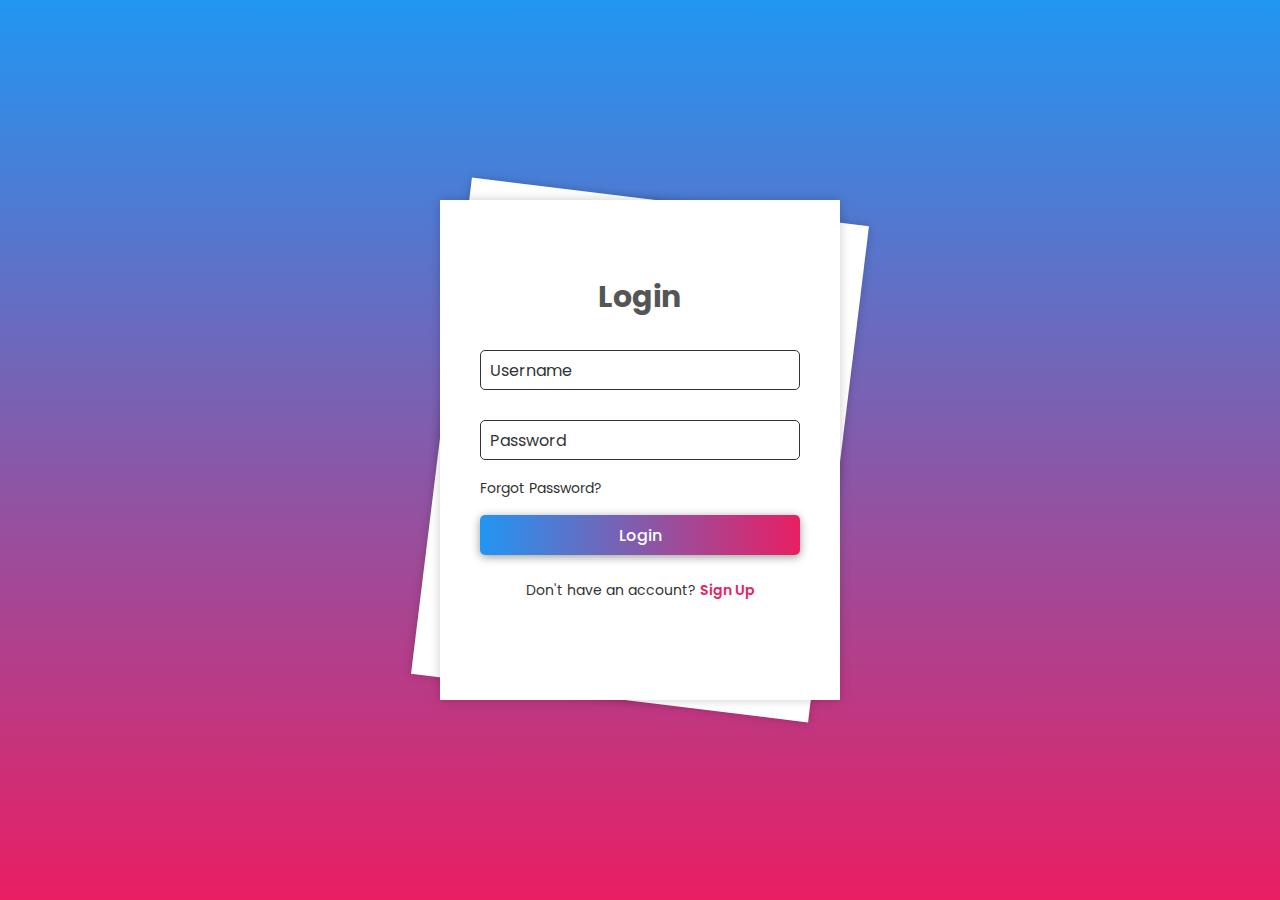
<file: animation-login-page/index.html>
<!DOCTYPE html>
<html lang="en" >
<head>
  <meta charset="UTF-8">
  <title>animation login page</title>
  <link rel="stylesheet" href="./style.css">

</head>
<body>
<!-- partial:index.partial.html -->
<!DOCTYPE html>
<html lang="en">

<head>
    <meta charset="UTF-8">
    <meta http-equiv="X-UA-Compatible" content="IE=edge">
    <meta name="viewport" content="width=device-width, initial-scale=1.0">
    <title> meta.codes - Animated Login and Registration Form </title>
    <link rel="stylesheet" href="style.css">
</head>

<body>

    <div class="wrapper">
        <div class="form-wrapper sign-up">
            <form action="">
                <h2>Sign Up</h2>
                <div class="input-group">
                    <input type="text" required>
                    <label for="">Username</label>
                </div>
                <div class="input-group">
                    <input type="email" required>
                    <label for="">Email</label>
                </div>
                <div class="input-group">
                    <input type="password" required>
                    <label for="">Password</label>
                </div>
                <button type="submit" class="btn">Sign Up</button>
                <div class="sign-link">
                    <p>Already have an account? <a href="#" class="signIn-link">Sign In</a></p>
                </div>
            </form>
        </div>

        <div class="form-wrapper sign-in">
            <form action="">
                <h2>Login</h2>
                <div class="input-group">
                    <input type="text" required>
                    <label for="">Username</label>
                </div>
                <div class="input-group">
                    <input type="password" required>
                    <label for="">Password</label>
                </div>
                <div class="forgot-pass">
                    <a href="#">Forgot Password?</a>
                </div>
                <button type="submit" class="btn">Login</button>
                <div class="sign-link">
                    <p>Don't have an account? <a href="#" class="signUp-link">Sign Up</a></p>
                </div>
            </form>
        </div>
    </div>

    <script src="script.js"></script>
</body>

</html>
<!-- partial -->
  <script  src="./script.js"></script>

</body>
</html>
</file>
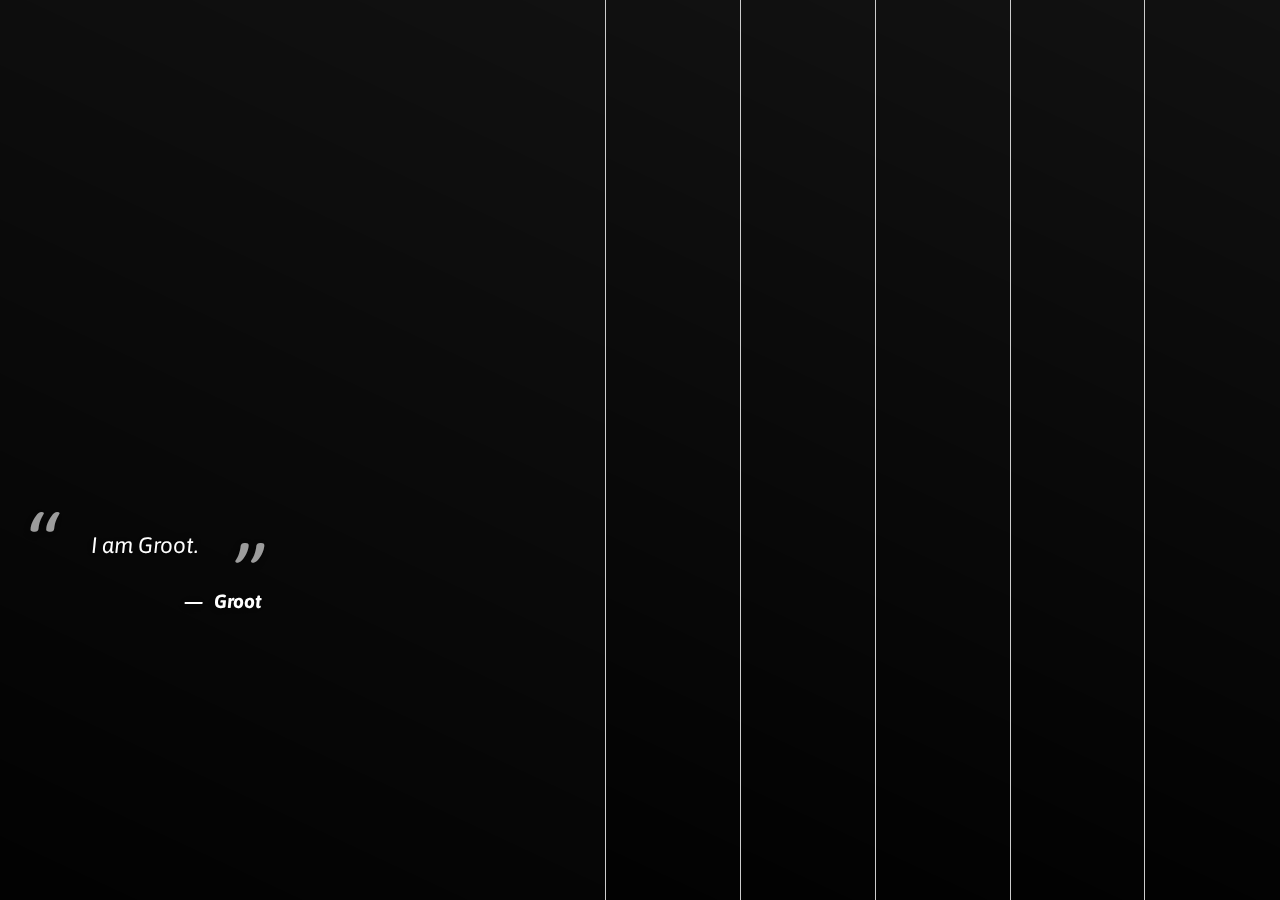
<file: avengers/index.html>
<!DOCTYPE html>
<html lang="en" >
<head>
  <meta charset="UTF-8">
  <title>Avengers</title>
  <link rel="stylesheet" href="./style.css">

</head>
<body>
<!-- partial:index.partial.html -->
<div class="container">
  <div class="item">
    <div class="quote">
      <p>I am Groot.<span>Groot</span></p>
    </div>
  </div>
  <div class="item">
    <div class="quote">
      <p>You'r the head of security and your password is 'password'&nbsp;?<span>Peter Parker</span></p>
    </div>
  </div>
  <div class="item">
    <div class="quote">
      <p>That really is America's ass.<span>Captain America</span></p>
    </div>
  </div>
  <div class="item">
    <div class="quote">
      <p>The hardest choices require the strongest wills.<span>Thanos</span></p>
    </div>
  </div>
  <div class="item">
    <div class="quote">
      <p>Genius, billionaire, playboy, philanthropist.<span>Tony Stark</span></p>
    </div>
  </div>
  <div class="item">
    <div class="quote">
      <p>We never lose our demons. We only learn to live above them.<span>Ancient One</span></p>
    </div>
  </div>
</div>
<!-- partial -->
  
</body>
</html>
</file>
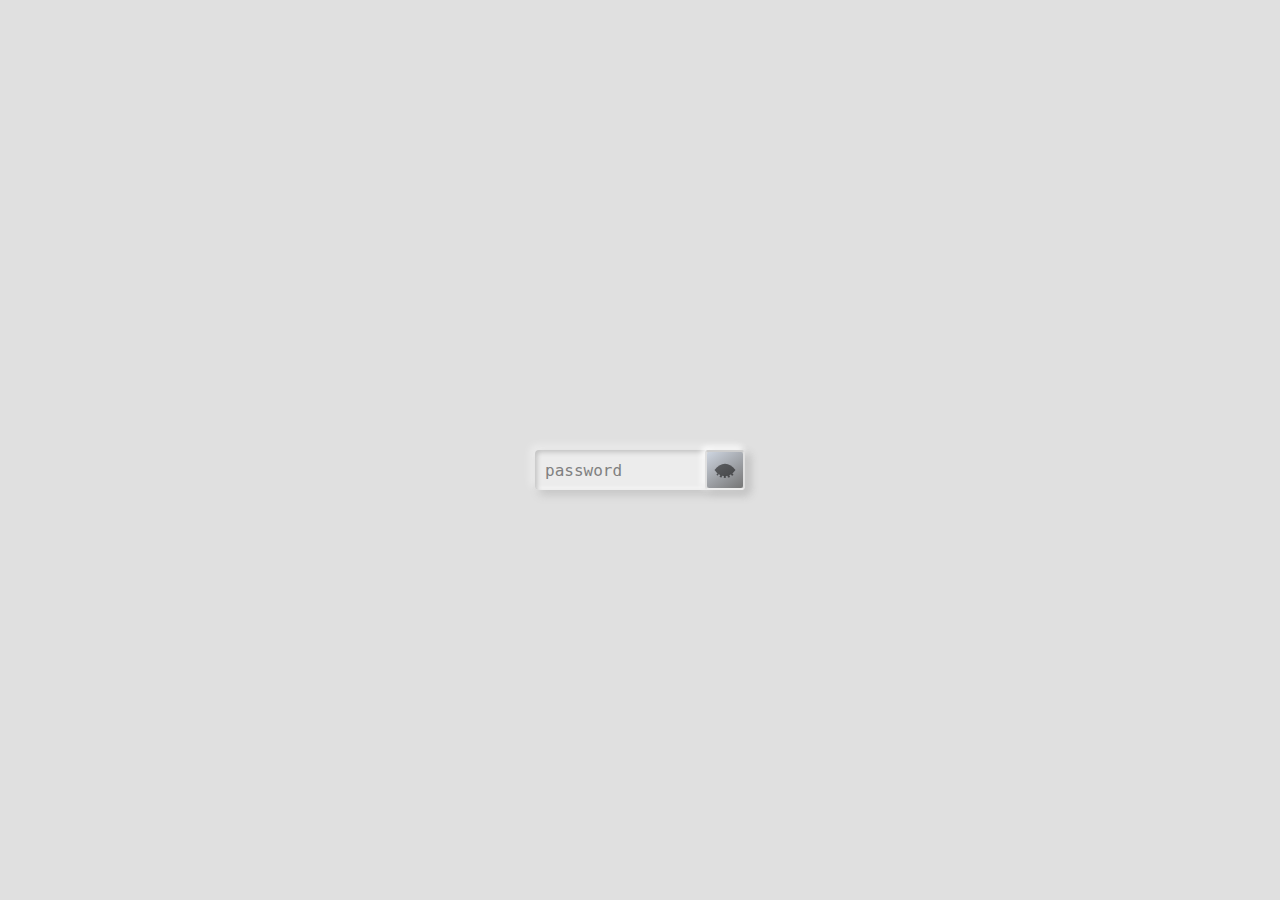
<file: password/index.html>
<!DOCTYPE html>
<html lang="en" >
<head>
  <meta charset="UTF-8">
  <title>paswd</title>
  <link rel="stylesheet" href="./style.css">

</head>
<body>
<!-- partial:index.partial.html -->
<div class="container">
        <input id="pass" type="password" placeholder="password">
        <span id="fakepass">Password</span>
        <button id="reveal" disabled="disabled"><span></span></button>
    </div>

    <script src="script.js"></script>
<!-- partial -->
  <script  src="./script.js"></script>

</body>
</html>
</file>
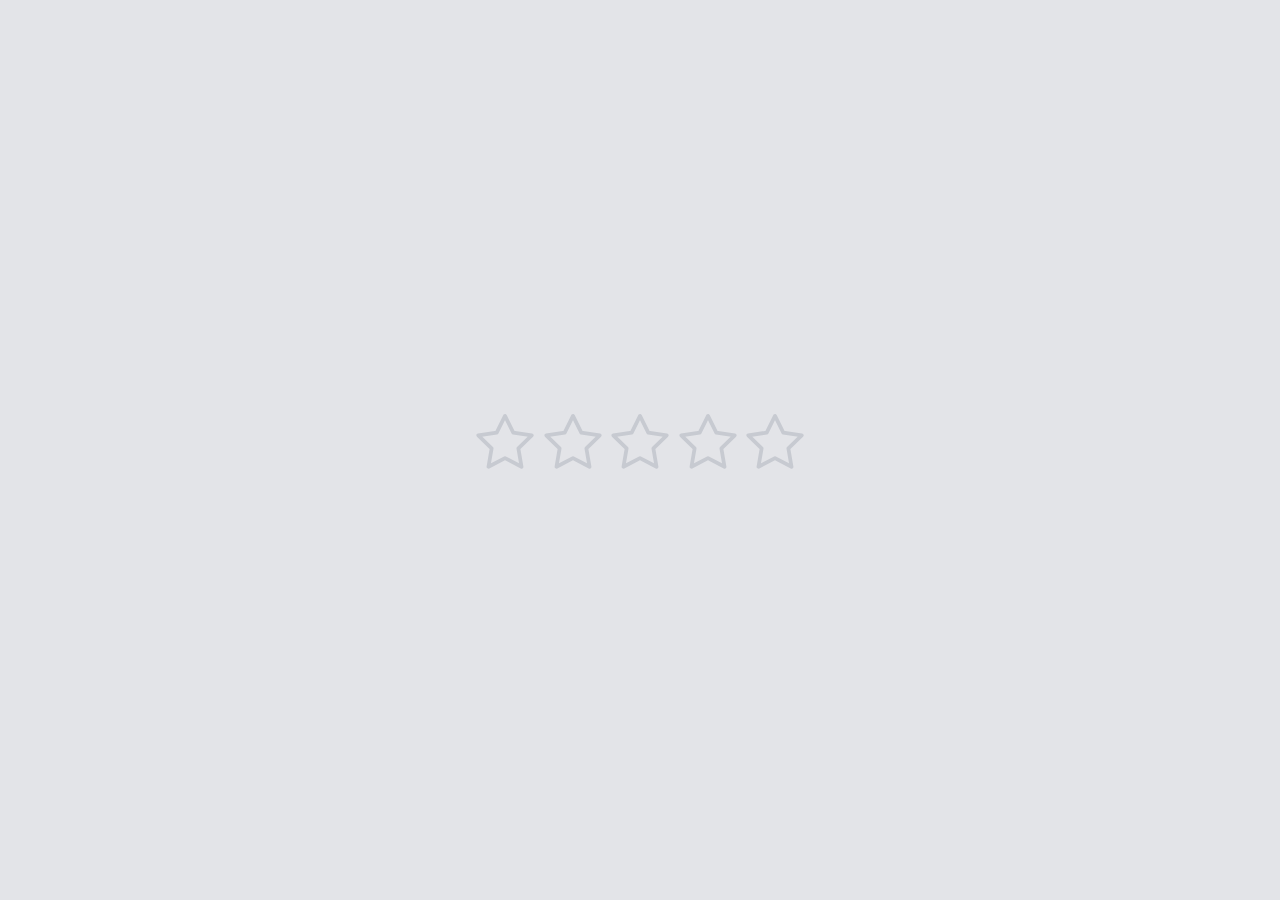
<file: star-rating/index.html>
<!DOCTYPE html>
<html lang="en" >
<head>
  <meta charset="UTF-8">
  <title>star rating</title>
  <link rel="stylesheet" href="./style.css">

</head>
<body>
<!-- partial:index.partial.html -->
<form class="rating">
	<div class="rating__stars">
		<input id="rating-1" class="rating__input rating__input-1" type="radio" name="rating" value="1">
		<input id="rating-2" class="rating__input rating__input-2" type="radio" name="rating" value="2">
		<input id="rating-3" class="rating__input rating__input-3" type="radio" name="rating" value="3">
		<input id="rating-4" class="rating__input rating__input-4" type="radio" name="rating" value="4">
		<input id="rating-5" class="rating__input rating__input-5" type="radio" name="rating" value="5">
		<label class="rating__label" for="rating-1">
			<svg class="rating__star" width="32" height="32" viewBox="0 0 32 32" aria-hidden="true">
				<g transform="translate(16,16)">
					<circle class="rating__star-ring" fill="none" stroke="#000" stroke-width="16" r="8" transform="scale(0)" />
				</g>
				<g stroke="#000" stroke-width="2" stroke-linecap="round" stroke-linejoin="round">
					<g transform="translate(16,16) rotate(180)">
						<polygon class="rating__star-stroke" points="0,15 4.41,6.07 14.27,4.64 7.13,-2.32 8.82,-12.14 0,-7.5 -8.82,-12.14 -7.13,-2.32 -14.27,4.64 -4.41,6.07" fill="none" />
						<polygon class="rating__star-fill" points="0,15 4.41,6.07 14.27,4.64 7.13,-2.32 8.82,-12.14 0,-7.5 -8.82,-12.14 -7.13,-2.32 -14.27,4.64 -4.41,6.07" fill="#000" />
					</g>
					<g transform="translate(16,16)" stroke-dasharray="12 12" stroke-dashoffset="12">
						<polyline class="rating__star-line" transform="rotate(0)" points="0 4,0 16" />
						<polyline class="rating__star-line" transform="rotate(72)" points="0 4,0 16" />
						<polyline class="rating__star-line" transform="rotate(144)" points="0 4,0 16" />
						<polyline class="rating__star-line" transform="rotate(216)" points="0 4,0 16" />
						<polyline class="rating__star-line" transform="rotate(288)" points="0 4,0 16" />
					</g>
				</g>
			</svg>
			<span class="rating__sr">1 star—Terrible</span>
		</label>
		<label class="rating__label" for="rating-2">
			<svg class="rating__star" width="32" height="32" viewBox="0 0 32 32" aria-hidden="true">
				<g transform="translate(16,16)">
					<circle class="rating__star-ring" fill="none" stroke="#000" stroke-width="16" r="8" transform="scale(0)" />
				</g>
				<g stroke="#000" stroke-width="2" stroke-linecap="round" stroke-linejoin="round">
					<g transform="translate(16,16) rotate(180)">
						<polygon class="rating__star-stroke" points="0,15 4.41,6.07 14.27,4.64 7.13,-2.32 8.82,-12.14 0,-7.5 -8.82,-12.14 -7.13,-2.32 -14.27,4.64 -4.41,6.07" fill="none" />
						<polygon class="rating__star-fill" points="0,15 4.41,6.07 14.27,4.64 7.13,-2.32 8.82,-12.14 0,-7.5 -8.82,-12.14 -7.13,-2.32 -14.27,4.64 -4.41,6.07" fill="#000" />
					</g>
					<g transform="translate(16,16)" stroke-dasharray="12 12" stroke-dashoffset="12">
						<polyline class="rating__star-line" transform="rotate(0)" points="0 4,0 16" />
						<polyline class="rating__star-line" transform="rotate(72)" points="0 4,0 16" />
						<polyline class="rating__star-line" transform="rotate(144)" points="0 4,0 16" />
						<polyline class="rating__star-line" transform="rotate(216)" points="0 4,0 16" />
						<polyline class="rating__star-line" transform="rotate(288)" points="0 4,0 16" />
					</g>
				</g>
			</svg>
			<span class="rating__sr">2 stars—Bad</span>
		</label>
		<label class="rating__label" for="rating-3">
			<svg class="rating__star" width="32" height="32" viewBox="0 0 32 32" aria-hidden="true">
				<g transform="translate(16,16)">
					<circle class="rating__star-ring" fill="none" stroke="#000" stroke-width="16" r="8" transform="scale(0)" />
				</g>
				<g stroke="#000" stroke-width="2" stroke-linecap="round" stroke-linejoin="round">
					<g transform="translate(16,16) rotate(180)">
						<polygon class="rating__star-stroke" points="0,15 4.41,6.07 14.27,4.64 7.13,-2.32 8.82,-12.14 0,-7.5 -8.82,-12.14 -7.13,-2.32 -14.27,4.64 -4.41,6.07" fill="none" />
						<polygon class="rating__star-fill" points="0,15 4.41,6.07 14.27,4.64 7.13,-2.32 8.82,-12.14 0,-7.5 -8.82,-12.14 -7.13,-2.32 -14.27,4.64 -4.41,6.07" fill="#000" />
					</g>
					<g transform="translate(16,16)" stroke-dasharray="12 12" stroke-dashoffset="12">
						<polyline class="rating__star-line" transform="rotate(0)" points="0 4,0 16" />
						<polyline class="rating__star-line" transform="rotate(72)" points="0 4,0 16" />
						<polyline class="rating__star-line" transform="rotate(144)" points="0 4,0 16" />
						<polyline class="rating__star-line" transform="rotate(216)" points="0 4,0 16" />
						<polyline class="rating__star-line" transform="rotate(288)" points="0 4,0 16" />
					</g>
				</g>
			</svg>
			<span class="rating__sr">3 stars—OK</span>
		</label>
		<label class="rating__label" for="rating-4">
			<svg class="rating__star" width="32" height="32" viewBox="0 0 32 32" aria-hidden="true">
				<g transform="translate(16,16)">
					<circle class="rating__star-ring" fill="none" stroke="#000" stroke-width="16" r="8" transform="scale(0)" />
				</g>
				<g stroke="#000" stroke-width="2" stroke-linecap="round" stroke-linejoin="round">
					<g transform="translate(16,16) rotate(180)">
						<polygon class="rating__star-stroke" points="0,15 4.41,6.07 14.27,4.64 7.13,-2.32 8.82,-12.14 0,-7.5 -8.82,-12.14 -7.13,-2.32 -14.27,4.64 -4.41,6.07" fill="none" />
						<polygon class="rating__star-fill" points="0,15 4.41,6.07 14.27,4.64 7.13,-2.32 8.82,-12.14 0,-7.5 -8.82,-12.14 -7.13,-2.32 -14.27,4.64 -4.41,6.07" fill="#000" />
					</g>
					<g transform="translate(16,16)" stroke-dasharray="12 12" stroke-dashoffset="12">
						<polyline class="rating__star-line" transform="rotate(0)" points="0 4,0 16" />
						<polyline class="rating__star-line" transform="rotate(72)" points="0 4,0 16" />
						<polyline class="rating__star-line" transform="rotate(144)" points="0 4,0 16" />
						<polyline class="rating__star-line" transform="rotate(216)" points="0 4,0 16" />
						<polyline class="rating__star-line" transform="rotate(288)" points="0 4,0 16" />
					</g>
				</g>
			</svg>
			<span class="rating__sr">4 stars—Good</span>
		</label>
		<label class="rating__label" for="rating-5">
			<svg class="rating__star" width="32" height="32" viewBox="0 0 32 32" aria-hidden="true">
				<g transform="translate(16,16)">
					<circle class="rating__star-ring" fill="none" stroke="#000" stroke-width="16" r="8" transform="scale(0)" />
				</g>
				<g stroke="#000" stroke-width="2" stroke-linecap="round" stroke-linejoin="round">
					<g transform="translate(16,16) rotate(180)">
						<polygon class="rating__star-stroke" points="0,15 4.41,6.07 14.27,4.64 7.13,-2.32 8.82,-12.14 0,-7.5 -8.82,-12.14 -7.13,-2.32 -14.27,4.64 -4.41,6.07" fill="none" />
						<polygon class="rating__star-fill" points="0,15 4.41,6.07 14.27,4.64 7.13,-2.32 8.82,-12.14 0,-7.5 -8.82,-12.14 -7.13,-2.32 -14.27,4.64 -4.41,6.07" fill="#000" />
					</g>
					<g transform="translate(16,16)" stroke-dasharray="12 12" stroke-dashoffset="12">
						<polyline class="rating__star-line" transform="rotate(0)" points="0 4,0 16" />
						<polyline class="rating__star-line" transform="rotate(72)" points="0 4,0 16" />
						<polyline class="rating__star-line" transform="rotate(144)" points="0 4,0 16" />
						<polyline class="rating__star-line" transform="rotate(216)" points="0 4,0 16" />
						<polyline class="rating__star-line" transform="rotate(288)" points="0 4,0 16" />
					</g>
				</g>
			</svg>
			<span class="rating__sr">5 stars—Excellent</span>
		</label>
		<p class="rating__display" data-rating="1" hidden>Terrible</p>
		<p class="rating__display" data-rating="2" hidden>Bad</p>
		<p class="rating__display" data-rating="3" hidden>OK</p>
		<p class="rating__display" data-rating="4" hidden>Good</p>
		<p class="rating__display" data-rating="5" hidden>Excellent</p>
	</div>
</form>
<!-- partial -->
  <script  src="./script.js"></script>

</body>
</html>
</file>
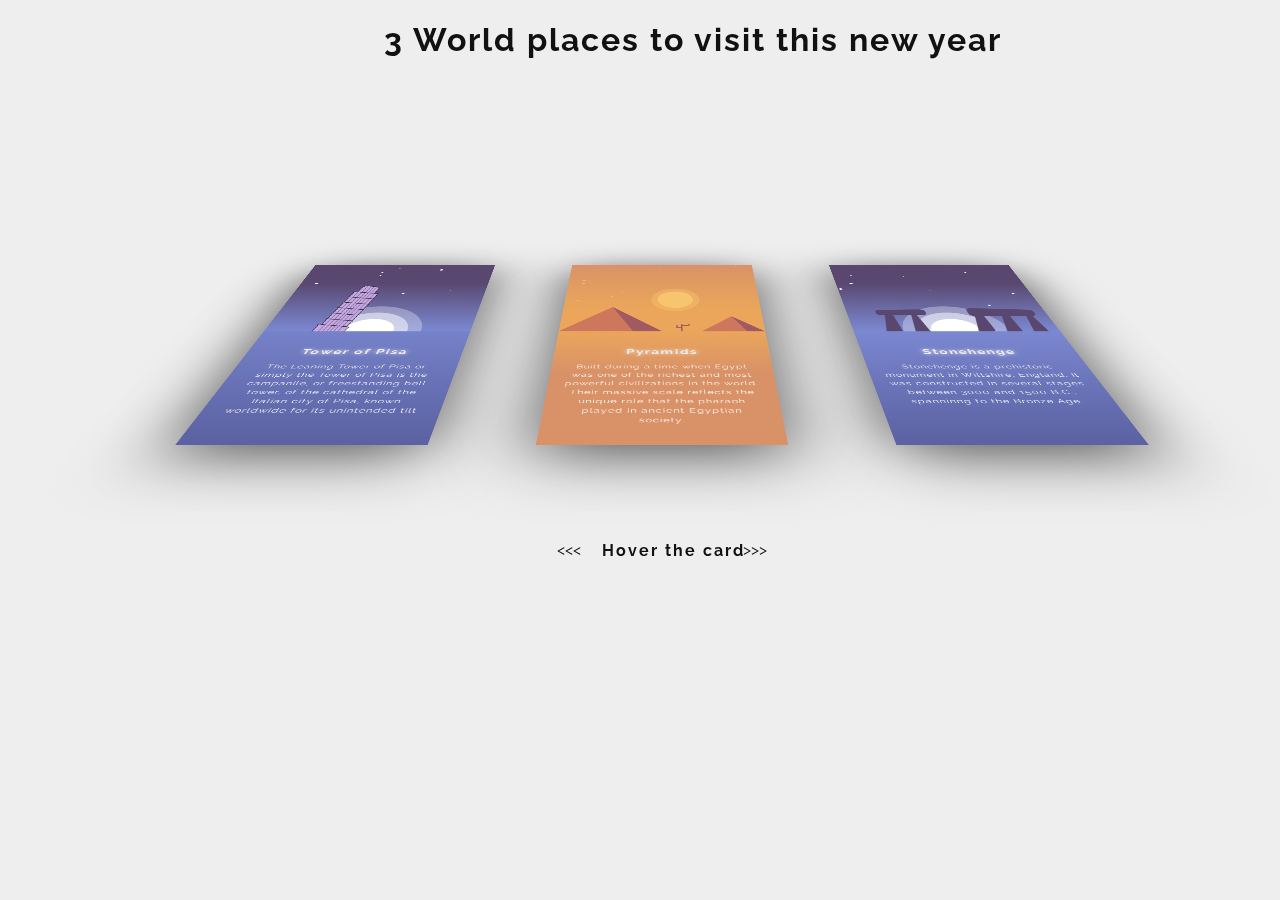
<file: world trip/index.html>
<html>
<head> 
<link href="style.css" rel="stylesheet">
</head>
<body>
<h1> 3 World places to visit this new year</h1>
<div class="wrapper">

	<div class="container" id="c0">
		<div class="image" id="i0">
			
			<div class="city">
			<?xml version="1.0" encoding="utf-8"?>

			<svg version="1.1" id="Layer_1" xmlns="http://www.w3.org/2000/svg" xmlns:xlink="http://www.w3.org/1999/xlink" x="0px" y="0px"
	 	viewBox="0 0 300 225" style="enable-background:new 0 0 300 225;" xml:space="preserve">
			<ellipse class="st4" id="sh1" cx="170.5" cy ="124.75" rx="37.5" ry="37.5"/>
			<ellipse id="XMLID_15_" class="st4" cx="170.5" cy="124.75" rx="27.5" ry="27.5"/>

			<polygon id="XMLID_1_" class="st2" points="-0.301,224.5 74.849,149.5 150,224.5 "/>
			<polygon id="XMLID_2_" class="st0" points="108,224.5 74.849,149.5 150,224.5 "/>
			<polygon id="XMLID_4_" class="st2" points="207.256,225.5 253.849,179 300.443,225.5 "/>
			<polygon id="XMLID_3_" class="st0" points="274.403,225.5 253.849,179 300.443,225.5 "/>
			<line id="XMLID_5_" class="st1" x1="179" y1="202" x2="179" y2="226"/>
			<line id="XMLID_6_" class="st1" x1="179" y1="207" x2="190" y2="207"/>
			<line id="XMLID_7_" class="st1" x1="172" y1="214" x2="180" y2="214"/>
			<line id="XMLID_8_" class="st1" x1="190" y1="202" x2="190" y2="207"/>
			<line id="XMLID_9_" class="st1" x1="172" y1="207" x2="172" y2="214"/>
			<circle id="XMLID_10_" class="st3" cx="87.5" cy="98.5" r="1.5"/>
			<circle id="XMLID_11_" class="st3" cx="24.5" cy="68.5" r="2.5"/>
			<circle id="XMLID_12_" class="st3" cx="219.5" cy="18.5" r="1.5"/>
			<circle id="XMLID_13_" class="st3" cx="272.5" cy="03.5" r="2.0"/>
			<circle id="XMLID_14_" class="st3" cx="144.5" cy="12.5" r="1.0"/>
			<circle id="XMLID_10_" class="st3" cx="107.5" cy="328.5" r="1.5"/>
			<circle id="XMLID_11_" class="st3" cx="24.5" cy="58.5" r="2.5"/>
			<circle id="XMLID_12_" class="st3" cx="19.5" cy="128.5" r="1.5"/>
			<circle id="XMLID_13_" class="st3" cx="72.5" cy="113.5" r="2.0"/>
			<circle id="XMLID_14_" class="st3" cx="174.5" cy="92.5" r="1.0"/>

			</svg>

			</div>
		</div>
		<div class="story" id="s0">
			<div class="info">
			<h3>Pyramids</h3>
			<p> Built during a time when Egypt was one of the richest and most powerful civilizations in the world. Their massive scale reflects the unique role that the pharaoh played in ancient Egyptian society.</p>
			</div>
		</div>
	</div>
	<div class="container" id="c1">
		<div class="image" id="i1">
			<div class="city">
			<?xml version="1.0" encoding="utf-8"?>
			<svg version="1.1" id="Layer_1" xmlns="http://www.w3.org/2000/svg" xmlns:xlink="http://www.w3.org/1999/xlink" x="0px" y="0px"
				 viewBox="0 0 300 225" style="enable-background:new 0 0 300 225;" xml:space="preserve">
			<ellipse class="st5" id="sh3" cx="150.5" cy ="224.75" rx="77.5" ry="77.5"/>

			<ellipse class="st5" id="sh2" cx="150.5" cy ="224.75" rx="57.5" ry="57.5"/>
			<ellipse id="XMLID_15_" class="st5" cx="150.5" cy="224.75" rx="37.5" ry="37.5"/>

			<path id="XMLID_1_" class="st6" d="M68.955,225H47.93l8.333-53.171c0.213-1.361,1.386-2.364,2.763-2.364h6.202
				c1.464,0,2.68,1.129,2.789,2.588l3.727,49.942C71.865,223.617,70.581,225,68.955,225z"/>
			<polygon id="XMLID_2_" class="st6" points="111.754,225 90.203,225 96.005,169.465 103.051,169.465 "/>
			<path id="XMLID_3_" class="st6" d="M112.233,175.682H50.767c-3.855,0-6.981-3.125-6.981-6.981v-3.182
				c0-3.796,3.033-6.896,6.827-6.979l61.466-1.351c3.914-0.086,7.134,3.064,7.134,6.979v4.533
				C119.214,172.556,116.089,175.682,112.233,175.682z"/>
			<path id="XMLID_4_" class="st6" d="M202.538,225h-15.319c-2.837,0-5.444,0.24-5.005-2.25l8.296-47.01
				c0.352-1.997,2.289-3.468,4.565-3.468h3.721c2.419,0,4.428,1.656,4.608,3.798l3.741,44.52C207.346,222.971,205.225,225,202.538,225z
				"/>
			<polygon id="XMLID_5_" class="st6" points="245.98,225 223.157,225 231.421,172.272 242.045,172.272 "/>
			<polygon id="XMLID_6_" class="st6" points="283.798,225 262.163,225 267.988,169.25 275.061,169.25 "/>
			<path id="XMLID_7_" class="st6" d="M275.011,178.032h-84.307c-4.478,0-8.107-3.63-8.107-8.107v-8.817
				c0-4.669,3.933-8.373,8.593-8.093l84.307,5.064c4.281,0.257,7.621,3.804,7.621,8.093v3.754
				C283.118,174.403,279.489,178.032,275.011,178.032z"/>

			<circle id="XMLID_11_" class="st7" cx="24.5" cy="68.5" r="2.5"/>
			<circle id="XMLID_12_" class="st7" cx="219.5" cy="28.5" r="1.5"/>
			<circle id="XMLID_13_" class="st7" cx="272.5" cy="103.5" r="2.0"/>
			<circle id="XMLID_14_" class="st7" cx="144.5" cy="92.5" r="1.0"/>

			<circle id="XMLID_11_" class="st7" cx="4.5" cy="88.5" r="2.5"/>
			<circle id="XMLID_12_" class="st7" cx="29.5" cy="38.5" r="1.5"/>
			<circle id="XMLID_13_" class="st7" cx="222.5" cy="143.5" r="2.0"/>
			<circle id="XMLID_14_" class="st7" cx="114.5" cy="42.5" r="1.0"/>

			</svg>

			</div>
		</div>
		<div class="story" id="s1">
			<div class="info">
				<h3>Stonehenge</h3>
			<p> Stonehenge is a prehistoric monument in Wiltshire, England. It was constructed in several stages between 3000 and 1500 B.C., spanninng to the Bronze Age.</p>
			</div>
		</div>
	</div>
	<div class="container" id="c2">
		<div class="image" id="i2">
			<div class="city">
			<?xml version="1.0" encoding="utf-8"?>


			<svg version="1.1" id="Layer_1" xmlns="http://www.w3.org/2000/svg" xmlns:xlink="http://www.w3.org/1999/xlink" x="0px" y="0px"
				 viewBox="0 0 300 225" style="enable-background:new 0 0 300 225;" xml:space="preserve">
			<ellipse class="st5" id="sh3" cx="150.5" cy ="224.75" rx="77.5" ry="77.5"/>

			<ellipse class="st5" id="sh2" cx=	"150.5" cy ="224.75" rx="57.5" ry="57.5"/>
			<ellipse id="XMLID_15_" class="st5" cx="150.5" cy="224.75" rx="37.5" ry="37.5"/>
			l:none;stroke:#000000;stroke-miterlimit:10;}
			</style>l:none;stroke:#000000;stroke-miterlimit:10;}
			</style>
			l:none;stroke:#000000;stroke-miterlimit:10;}
			</style>
			<polygon id="XMLID_1_" class="st10" points="69.807,224.719 72.715,209.374 71.974,203.342 120.42,211.753 118.199,217.581 
				115.799,232.384 "/>
			<polygon id="XMLID_2_" class="st10" points="77.295,204.276 79.544,191.37 78.827,186.294 119.809,193.405 118.277,198.349 
				116.264,210.769 "/>
			<polygon id="XMLID_3_" class="st10" points="80.163,186.582 82.413,173.676 81.696,168.6 122.677,175.711 121.146,180.655 
				119.132,193.075 "/>
			<polygon id="XMLID_4_" class="st10" points="83.032,168.888 85.282,155.982 84.565,150.906 125.546,158.017 124.015,162.961 
				122.001,175.381 "/>
			<polygon id="XMLID_5_" class="st10" points="85.901,151.194 88.151,138.288 87.433,133.212 128.415,140.323 126.884,145.267 
				124.87,157.687 "/>
			<polygon id="XMLID_6_" class="st10" points="88.77,133.5 91.019,120.594 90.302,115.518 131.284,122.629 129.752,127.573 
				127.739,139.993 "/>
			<polygon id="XMLID_7_" class="st10" points="91.638,115.806 93.888,102.9 93.171,97.824 134.152,104.935 132.621,109.879 
				130.607,122.299 "/>
			<path id="XMLID_8_" class="st10" d="M127.114,103.327L99.59,98.865l2.466-15.208c0.608-3.75,4.14-6.296,7.89-5.688l13.452,2.181
				c4.022,0.652,6.754,4.441,6.102,8.463L127.114,103.327z"/>
			<line id="XMLID_9_" class="st11" x1="109.946" y1="77.968" x2="84.783" y2="226.86"/>
			<line id="XMLID_10_" class="st11" x1="115.708" y1="79.915" x2="90.545" y2="228.807"/>
			<line id="XMLID_11_" class="st11" x1="120.804" y1="79.728" x2="95.641" y2="228.62"/>
			<line id="XMLID_12_" class="st11" x1="125.739" y1="80.529" x2="100.577" y2="229.421"/>
			<line id="XMLID_13_" class="st11" x1="100.502" y1="98.724" x2="75.339" y2="247.616"/>
			<line id="XMLID_14_" class="st11" x1="128.141" y1="103.205" x2="102.978" y2="252.097"/>
			<circle id="XMLID_11_" class="st7" cx="24.5" cy="68.5" r="2.5"/>
			<circle id="XMLID_12_" class="st7" cx="119.5" cy="28.5" r="1.5"/>
			<circle id="XMLID_13_" class="st7" cx="172.5" cy="103.5" r="2.0"/>
			<circle id="XMLID_14_" class="st7" cx="244.5" cy="92.5" r="1.0"/>
			<circle id="XMLID_11_" class="st7" cx="214.5" cy="18.5" r="2.5"/>
			<circle id="XMLID_12_" class="st7" cx="119.5" cy="38.5" r="1.5"/>
			<circle id="XMLID_13_" class="st7" cx="172.5" cy="203.5" r="2.0"/>
			<circle id="XMLID_14_" class="st7" cx="144.5" cy="12.5" r="1.0"/>

			</svg>

			</div>
		</div>
		<div class="story" id="s2">
			<div class="info">
			<h3>Tower of Pisa</h3>
			<p> The Leaning Tower of Pisa or simply the Tower of Pisa is the campanile, or freestanding bell tower, of the cathedral of the Italian city of Pisa, known worldwide for its unintended tilt</p>

			</div>
		</div>
	</div>

	<div class="page">
	<h4>Hover the card</h4>
	<ul><li> <<< </li>

	<li> >>> </li>
	</ul>
	</div>

</div>
	

</body>
</html>
</file>
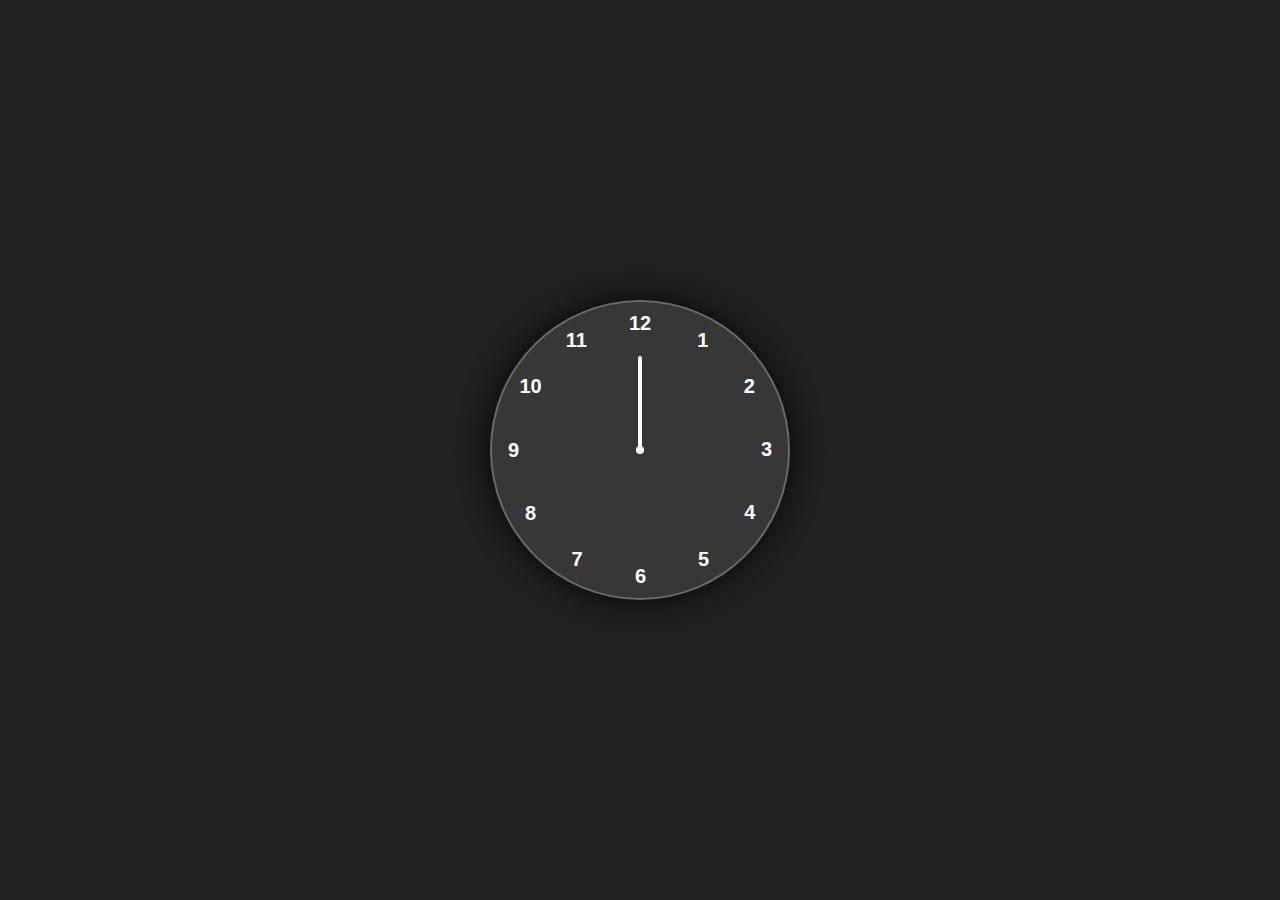
<file: Analog Clock/AnalogCatch.html>
<!DOCTYPE html>
<html lang="en">
  <head>
    <meta charset="UTF-8" />
    <meta http-equiv="X-UA-Compatible" content="IE=edge" />
    <meta name="viewport" content="width=device-width, initial-scale=1.0" />
    <link rel="stylesheet" href="style.css" />
    <title>Analog Clock</title>
  </head>

  <body>
    <div class="container">
      <div class="clock">
        <div style="--clr: #ff3d58; --h: 74px" id="hour" class="hand">
          <i></i>
        </div>
        <div style="--clr: #00a6ff; --h: 84px" id="min" class="hand">
          <i></i>
        </div>
        <div style="--clr: #ffffff; --h: 94px" id="sec" class="hand">
          <i></i>
        </div>

        <span style="--i: 1"><b>1</b></span>
        <span style="--i: 2"><b>2</b></span>
        <span style="--i: 3"><b>3</b></span>
        <span style="--i: 4"><b>4</b></span>
        <span style="--i: 5"><b>5</b></span>
        <span style="--i: 6"><b>6</b></span>
        <span style="--i: 7"><b>7</b></span>
        <span style="--i: 8"><b>8</b></span>
        <span style="--i: 9"><b>9</b></span>
        <span style="--i: 10"><b>10</b></span>
        <span style="--i: 11"><b>11</b></span>
        <span style="--i: 12"><b>12</b></span>
      </div>
    </div>

    <script src="script.js"></script>
  </body>
</html>
</file>
<file: animation-login-page/style.css>
@import url('https://fonts.googleapis.com/css2?family=Poppins:wght@300;400;500;600;700;800;900&display=swap');

* {
    margin: 0;
    padding: 0;
    box-sizing: border-box;
    font-family: 'Poppins', sans-serif;
}

body {
    display: flex;
    justify-content: center;
    align-items: center;
    min-height: 100vh;
    background: linear-gradient(#2196f3, #e91e63);
    overflow: hidden;
}

.wrapper {
    position: relative;
    width: 400px;
    height: 500px;
}

.form-wrapper {
    position: absolute;
    top: 0;
    left: 0;
    display: flex;
    justify-content: center;
    align-items: center;
    width: 100%;
    height: 100%;
    background: #fff;
    box-shadow: 0 0 10px rgba(0, 0, 0, .2);
}

.wrapper.animate-signUp .form-wrapper.sign-in {
    transform: rotate(7deg);
    animation: animateRotate .7s ease-in-out forwards;
    animation-delay: .3s;
}

.wrapper.animate-signIn .form-wrapper.sign-in {
    animation: animateSignIn 1.5s ease-in-out forwards;
}

@keyframes animateSignIn {
    0% {
        transform: translateX(0);
    }

    50% {
        transform: translateX(-500px);
    }

    100% {
        transform: translateX(0) rotate(7deg);
    }
}

.wrapper .form-wrapper.sign-up {
    transform: rotate(7deg);
}

.wrapper.animate-signIn .form-wrapper.sign-up {
    animation: animateRotate .7s ease-in-out forwards;
    animation-delay: .3s;
}

@keyframes animateRotate {
    0% {
        transform: rotate(7deg);
    }

    100% {
        transform: rotate(0);
        z-index: 1;
    }
}

.wrapper.animate-signUp .form-wrapper.sign-up {
    animation: animateSignUp 1.5s ease-in-out forwards;
}

@keyframes animateSignUp {
    0% {
        transform: translateX(0);
        z-index: 1;
    }

    50% {
        transform: translateX(500px);
    }

    100% {
        transform: translateX(0) rotate(7deg);
    }
}

h2 {
    font-size: 30px;
    color: #555;
    text-align: center;
}

.input-group {
    position: relative;
    width: 320px;
    margin: 30px 0;
}

.input-group label {
    position: absolute;
    top: 50%;
    left: 5px;
    transform: translateY(-50%);
    font-size: 16px;
    color: #333;
    padding: 0 5px;
    pointer-events: none;
    transition: .5s;
}

.input-group input {
    width: 100%;
    height: 40px;
    font-size: 16px;
    color: #333;
    padding: 0 10px;
    background: transparent;
    border: 1px solid #333;
    outline: none;
    border-radius: 5px;
}

.input-group input:focus~label,
.input-group input:valid~label {
    top: 0;
    font-size: 12px;
    background: #fff;
}

.forgot-pass {
    margin: -15px 0 15px;
}

.forgot-pass a {
    color: #333;
    font-size: 14px;
    text-decoration: none;
}

.forgot-pass a:hover {
    text-decoration: underline;
}

.btn {
    position: relative;
    top: 0;
    left: 0;
    width: 100%;
    height: 40px;
    background: linear-gradient(to right, #2196f3, #e91e63);
    box-shadow: 0 2px 10px rgba(0, 0, 0, .4);
    font-size: 16px;
    color: #fff;
    font-weight: 500;
    cursor: pointer;
    border-radius: 5px;
    border: none;
    outline: none;
}

.sign-link {
    font-size: 14px;
    text-align: center;
    margin: 25px 0;
}

.sign-link p {
    color: #333;
}

.sign-link p a {
    color: #e91e63;
    text-decoration: none;
    font-weight: 600;
}

.sign-link p a:hover {
    text-decoration: underline;
}
</file>
<file: avengers/style.css>
@charset "UTF-8";
@import url("https://fonts.googleapis.com/css2?family=Asap:ital,wght@0,400;1,400");
* {
  box-sizing: border-box;
}

body {
  margin: 0;
  font-family: "Asap", "Poppins", sans-serif;
  text-shadow: #000 0 0 10px;
}

.container {
  display: flex;
  flex-direction: column;
  width: 100vw;
  height: 100vh;
  background: #111;
}
@media (min-width: 1024px) {
  .container {
    flex-direction: row;
  }
}

.item {
  position: relative;
  flex: calc(100vw / 6) 1 1;
  background-size: cover;
  overflow: hidden;
  filter: saturate(90%);
  transition: 1s;
}

.item:before {
  content: "";
  position: absolute;
  inset: 0;
  background: linear-gradient(25deg, rgba(0, 0, 0, 0.9), rgba(0, 0, 0, 0));
}

.item:not(:last-child) {
  border-bottom: 1px solid #ccc;
  animation: borderPulse 5s infinite;
}
@media (min-width: 1024px) {
  .item:not(:last-child) {
    border-right: 1px solid #ccc;
    border-bottom: none;
  }
}

.item:hover {
  flex-basis: 40%;
  filter: saturate(120%);
}
@media (min-width: 1024px) {
  .item:hover {
    flex-basis: 75%;
  }
}
.item:hover .quote {
  opacity: 1;
  transform: translateX(0);
}

.item:nth-child(1) {
  background-image: url("https://cdn.wallpapersafari.com/41/38/ruKsD7.jpg");
  background-position: 72% 35%;
}

.item:nth-child(2) {
  background-image: url("https://r4.wallpaperflare.com/wallpaper/340/7/602/spider-man-spider-man-far-from-home-tom-holland-hd-wallpaper-fd155d90a9273dced67d96fdc3b7e466.jpg");
  background-position: 60% 8%;
}

.item:nth-child(3) {
  background-image: url("https://images8.alphacoders.com/101/1012160.jpg");
  background-position: 52% 8%;
}

.item:nth-child(4) {
  background-image: url("https://img1.wallspic.com/attachments/originals/6/2/8/5/6/165826-thanos_the_mad-3840x2160.jpg");
  background-position: 45% 8%;
}

.item:nth-child(5) {
  background-image: url("https://c.wallhere.com/photos/df/a3/1920x1080_px_Iron_man_Iron_Man_3_Robert_Downey_Jr_sea_Tony_Stark-514897.jpg!d");
  background-position: 45% 25%;
}

.item:nth-child(6) {
  background-image: url("https://static1.cbrimages.com/wordpress/wp-content/uploads/2019/05/Tilda-Swinton-as-the-Ancient-One-in-Doctor-Strange.jpg");
  background-position: 65% 2%;
}

.quote {
  position: absolute;
  color: #fff;
  bottom: 35%;
  left: 5rem;
  width: calc(100% - 10rem);
  opacity: 0;
  transition: 1s;
  transform: translateX(50%);
}
@media (min-width: 512px) {
  .quote {
    left: 15%;
    bottom: 35%;
    width: 20vw;
  }
}
@media (min-width: 1024px) {
  .quote {
    left: 15%;
    bottom: 35%;
    width: 30vw;
  }
}
.quote p {
  position: relative;
  display: inline-block;
  margin-bottom: 1.7rem;
  font-size: 1.4rem;
  text-wrap: balance;
  font-style: italic;
}
.quote p:before, .quote p:after {
  position: absolute;
  font-size: 5.5rem;
  opacity: 0.6;
}
.quote p:before {
  content: "“";
  top: 4rem;
  left: -2rem;
  transform: translate(-100%, -100%);
}
.quote p:after {
  content: "”";
  bottom: 2rem;
  right: -2rem;
  transform: translate(100%, 100%);
}
.quote span {
  position: absolute;
  bottom: -2rem;
  right: 0;
  text-align: right;
  font-size: 1.2rem;
  font-weight: bold;
  transform: translate(4rem, 100%);
}
.quote span:before {
  content: "—";
  margin-right: 0.7rem;
}

@keyframes borderPulse {
  0%, 100% {
    border-color: #cccccc;
  }
  25%, 75% {
    border-color: rgba(204, 204, 255, 0.9);
  }
  50% {
    border-color: rgba(204, 204, 255, 0.5);
  }
}
</file>
<file: password/style.css>
:root {
	--light-grey: #e0e0e0;
	--dark-grey: #c5c5c5;
}

body {
	margin: 0;
	padding: 0;
	width: 100%;
	height: 100vh;
	display: flex;
	justify-content: center;
	align-items: center;
	background: var(--light-grey);
	font-family: monospace, Arial, Helvetica, sans-serif;
}

body * {
	box-sizing: border-box;
	outline: none;
}

.container {
	width: 210px;
	position: relative;
}

input {
	background: #ececec;
	border: 0;
	font-size: 1em;
	width: 100%;
	box-shadow: 0.15em 0.15em 0.25em var(--dark-grey) inset,
		-0.15em -0.15em 0.25em #ffffff80 inset, 0.3em 0.3em 0.6em var(--dark-grey),
		-0.2em -0.2em 0.5em #ffffff80;
	border-radius: 4px;
	padding: 10px;
	position: absolute;
	z-index: 1;
	height: 40px;
	color: #808080;
	font-family: monospace, Arial, Helvetica, sans-serif;
}

input::placeholder {
	color: #808080;
	opacity: 1;
}

input:-ms-input-placeholder {
	color: #808080;
}

input::-ms-input-placeholder {
	color: #808080;
}

input.active {
	animation: scanning 1s ease 0s 1;
	background: linear-gradient(90deg, #02de0b 50%, #ececec 100%);
	background-repeat: no-repeat;
	background-position: -210px;
	background-color: #ececec;
}

@keyframes scanning {
	0% {
		background-position: 150px;
	}
	100% {
		background-position: -210px;
	}
}

#reveal {
	width: 40px;
	height: 40px;
	border-radius: 4px;
	border: 0;
	background: linear-gradient(145deg, #72c0ff, #0070ca);
	cursor: pointer;
	position: absolute;
	z-index: 3;
	right: 0px;
	box-shadow: 0.3em 0.3em 0.6em var(--dark-grey), -0.2em -0.2em 0.5em #fff;
	border: 2px solid var(--light-grey);
	transition: all 0.5s ease 0s;
	border-top-color: #cccccc;
	border-bottom-color: #eee;
}

#reveal:before {
	content: "";
	background: radial-gradient(
		circle at center,
		#00000080 1px,
		#00000080 2px,
		#00000080 3px,
		#00000080 4px
	);
	width: 18px;
	height: 18px;
	border-radius: 0 100%;
	transform: rotate(-45deg) skew(-10deg, -10deg);
	left: 9px;
	position: absolute;
	top: 9px;
	transition: all 0.25s ease 0s;
}

#reveal:after {
	content: "";
	width: 20px;
	height: 18px;
	border-radius: 100%;
	left: 6px;
	top: 4px;
	position: absolute;
	border: 2px dotted #fff0;
	border-bottom-color: #00000080;
	transition: all 0.25s ease 0s;
}

#reveal:disabled {
	transition: all 0.5s ease 0s;
	background: linear-gradient(145deg, #ced5e0, #757575) !important;
	cursor: default;
}

#reveal.open {
	transition: all 0.5s ease 0s;
	background: linear-gradient(145deg, #8ce88f, #009205);
}

#reveal.open:after {
	transform: rotateX(-180deg);
	top: 10px;
	background: radial-gradient(
		circle at 50% 12px,
		#00000000 1px,
		#ececec 2px,
		#ffffff 3px,
		#00000000 4px
	);
}

#reveal span:before {
	display: none;
	font-family: monospace;
}

#reveal:hover span:before {
	content: "Show Password";
	display: block;
	position: absolute;
	background: #4fa8ef;
	top: -4.5em;
	padding: 0.45em 0.5em;
	left: -0.9em;
	border-radius: 2px;
	font-size: 0.85em;
	color: #1d4c72;
	min-height: 2.25em;
}

#reveal:hover span:after {
	content: "";
	display: block;
	position: absolute;
	border: 0.7em solid transparent;
	border-top-color: #4fa8ef;
	left: 0.7em;
	top: -1.15em;
}

#reveal.open:hover span:before {
	content: "Hide Password";
	background: #61cd64 !important;
	color: #215d23;
}

#reveal.open:hover span:after {
	border-top-color: #61cd64;
}

#reveal[disabled="disabled"]:hover span:before {
	content: "Empty Password";
	background: #b3b8c0 !important;
	color: #4d4e51;
}

#reveal[disabled="disabled"]:hover span:after {
	border-top-color: #b3b8c0;
}

#fakepass {
	font-size: 1em;
	width: 0%;
	border-radius: 4px 0 0 4px;
	position: absolute;
	background: #ececec;
	z-index: 2;
	height: 40px;
	top: 0;
	right: 0;
	left: 0;
	transition: all 1s ease 0s;
	width: 0;
	line-height: 40px;
	text-indent: 10px;
	overflow: hidden;
	box-shadow: 0.15em 0.15em 0.25em var(--dark-grey) inset,
		-0.15em -0.15em 0.25em #ffffff80 inset;
	animation: scan-hide 1s ease-out 0s 1;
	color: #808080;
}

#fakepass:before {
	content: "";
	height: 40px;
	width: 0px;
	position: absolute;
	right: 13px;
	top: 0;
	box-shadow: -10px 0 20px 10px #33a4ffad, 0 0 10px 5px #33a4ffab;
}

#fakepass.scan {
	display: block;
	animation: scan-show 1s ease-out 0s 1;
	width: 0%;
	left: 0;
}

#fakepass.scan:before {
	display: none;
}

#fakepass:after {
	content: "";
	height: 40px;
	width: 2px;
	background: #92ceff;
	position: absolute;
	right: 10px;
	top: 0;
	box-shadow: 0 0 3px 1px #33a4ff, 0 0 5px 3px #33a4ff;
	animation: light 0.15s ease 0s infinite;
}

#fakepass.scan:after {
	background: #07ff10;
	box-shadow: 0 0 3px 1px #00cc08, 0 0 5px 3px #00cc08;
	right: 5px;
}

@keyframes light {
	50% {
		opacity: 0.5;
	}
}

@keyframes scan-show {
	0% {
		width: 100%;
	}
	100% {
		width: 0%;
	}
}

@keyframes scan-hide {
	0% {
		width: 0%;
		left: 0;
		right: inherit;
	}
	98% {
		width: 100%;
		left: 0;
		right: inherit;
	}
	99% {
		width: 100%;
		left: inherit;
		right: 0;
	}
	100% {
		width: 0%;
		left: inherit;
		right: 0;
	}
}

@-moz-document url-prefix() {
	#fakepass {
		text-shadow: 0 0 2px #666, 0 0 2px #666, 0 0 2px #666, 0 0 2px #666,
			0 0 2px #666, 0 0 2px #666, 0 0 2px #666, 0 0 2px #666;
	}
}
</file>
<file: star-rating/style.css>
* {
  border: 0;
  box-sizing: border-box;
  margin: 0;
  padding: 0;
}

:root {
  --bg: #e3e4e8;
  --fg: #17181c;
  --primary: #255ff4;
  --yellow: #f4a825;
  --yellow-t: rgba(244, 168, 37, 0);
  --bezier: cubic-bezier(0.42,0,0.58,1);
  --trans-dur: 0.3s;
  font-size: calc(24px + (30 - 24) * (100vw - 320px) / (1280 - 320));
}

body {
  background-color: var(--bg);
  color: var(--fg);
  font: 1em/1.5 "DM Sans", sans-serif;
  display: flex;
  height: 100vh;
  transition: background-color var(--trans-dur), color var(--trans-dur);
}

.rating {
  margin: auto;
}
.rating__display {
  font-size: 1em;
  font-weight: 500;
  min-height: 1.25em;
  position: absolute;
  top: 100%;
  width: 100%;
  text-align: center;
}
.rating__stars {
  display: flex;
  padding-bottom: 0.375em;
  position: relative;
}
.rating__star {
  display: block;
  overflow: visible;
  pointer-events: none;
  width: 2em;
  height: 2em;
}
.rating__star-ring, .rating__star-fill, .rating__star-line, .rating__star-stroke {
  animation-duration: 1s;
  animation-timing-function: ease-in-out;
  animation-fill-mode: forwards;
}
.rating__star-ring, .rating__star-fill, .rating__star-line {
  stroke: var(--yellow);
}
.rating__star-fill {
  fill: var(--yellow);
  transform: scale(0);
  transition: fill var(--trans-dur) var(--bezier), transform var(--trans-dur) var(--bezier);
}
.rating__star-stroke {
  stroke: #c7cad1;
  transition: stroke var(--trans-dur);
}
.rating__label {
  cursor: pointer;
  padding: 0.125em;
}
.rating__label--delay1 .rating__star-ring, .rating__label--delay1 .rating__star-fill, .rating__label--delay1 .rating__star-line, .rating__label--delay1 .rating__star-stroke {
  animation-delay: 0.05s;
}
.rating__label--delay2 .rating__star-ring, .rating__label--delay2 .rating__star-fill, .rating__label--delay2 .rating__star-line, .rating__label--delay2 .rating__star-stroke {
  animation-delay: 0.1s;
}
.rating__label--delay3 .rating__star-ring, .rating__label--delay3 .rating__star-fill, .rating__label--delay3 .rating__star-line, .rating__label--delay3 .rating__star-stroke {
  animation-delay: 0.15s;
}
.rating__label--delay4 .rating__star-ring, .rating__label--delay4 .rating__star-fill, .rating__label--delay4 .rating__star-line, .rating__label--delay4 .rating__star-stroke {
  animation-delay: 0.2s;
}
.rating__input {
  -webkit-appearance: none;
  appearance: none;
}
.rating__input:hover ~ [data-rating]:not([hidden]) {
  display: none;
}
.rating__input-1:hover ~ [data-rating="1"][hidden], .rating__input-2:hover ~ [data-rating="2"][hidden], .rating__input-3:hover ~ [data-rating="3"][hidden], .rating__input-4:hover ~ [data-rating="4"][hidden], .rating__input-5:hover ~ [data-rating="5"][hidden], .rating__input:checked:hover ~ [data-rating]:not([hidden]) {
  display: block;
}
.rating__input-1:hover ~ .rating__label:first-of-type .rating__star-stroke, .rating__input-2:hover ~ .rating__label:nth-of-type(-n + 2) .rating__star-stroke, .rating__input-3:hover ~ .rating__label:nth-of-type(-n + 3) .rating__star-stroke, .rating__input-4:hover ~ .rating__label:nth-of-type(-n + 4) .rating__star-stroke, .rating__input-5:hover ~ .rating__label:nth-of-type(-n + 5) .rating__star-stroke {
  stroke: var(--yellow);
  transform: scale(1);
}
.rating__input-1:checked ~ .rating__label:first-of-type .rating__star-ring, .rating__input-2:checked ~ .rating__label:nth-of-type(-n + 2) .rating__star-ring, .rating__input-3:checked ~ .rating__label:nth-of-type(-n + 3) .rating__star-ring, .rating__input-4:checked ~ .rating__label:nth-of-type(-n + 4) .rating__star-ring, .rating__input-5:checked ~ .rating__label:nth-of-type(-n + 5) .rating__star-ring {
  animation-name: starRing;
}
.rating__input-1:checked ~ .rating__label:first-of-type .rating__star-stroke, .rating__input-2:checked ~ .rating__label:nth-of-type(-n + 2) .rating__star-stroke, .rating__input-3:checked ~ .rating__label:nth-of-type(-n + 3) .rating__star-stroke, .rating__input-4:checked ~ .rating__label:nth-of-type(-n + 4) .rating__star-stroke, .rating__input-5:checked ~ .rating__label:nth-of-type(-n + 5) .rating__star-stroke {
  animation-name: starStroke;
}
.rating__input-1:checked ~ .rating__label:first-of-type .rating__star-line, .rating__input-2:checked ~ .rating__label:nth-of-type(-n + 2) .rating__star-line, .rating__input-3:checked ~ .rating__label:nth-of-type(-n + 3) .rating__star-line, .rating__input-4:checked ~ .rating__label:nth-of-type(-n + 4) .rating__star-line, .rating__input-5:checked ~ .rating__label:nth-of-type(-n + 5) .rating__star-line {
  animation-name: starLine;
}
.rating__input-1:checked ~ .rating__label:first-of-type .rating__star-fill, .rating__input-2:checked ~ .rating__label:nth-of-type(-n + 2) .rating__star-fill, .rating__input-3:checked ~ .rating__label:nth-of-type(-n + 3) .rating__star-fill, .rating__input-4:checked ~ .rating__label:nth-of-type(-n + 4) .rating__star-fill, .rating__input-5:checked ~ .rating__label:nth-of-type(-n + 5) .rating__star-fill {
  animation-name: starFill;
}
.rating__input-1:not(:checked):hover ~ .rating__label:first-of-type .rating__star-fill, .rating__input-2:not(:checked):hover ~ .rating__label:nth-of-type(2) .rating__star-fill, .rating__input-3:not(:checked):hover ~ .rating__label:nth-of-type(3) .rating__star-fill, .rating__input-4:not(:checked):hover ~ .rating__label:nth-of-type(4) .rating__star-fill, .rating__input-5:not(:checked):hover ~ .rating__label:nth-of-type(5) .rating__star-fill {
  fill: var(--yellow-t);
}
.rating__sr {
  clip: rect(1px, 1px, 1px, 1px);
  overflow: hidden;
  position: absolute;
  width: 1px;
  height: 1px;
}

@media (prefers-color-scheme: dark) {
  :root {
    --bg: #17181c;
    --fg: #e3e4e8;
  }

  .rating {
    margin: auto;
  }
  .rating__star-stroke {
    stroke: #454954;
  }
}
@keyframes starRing {
  from, 20% {
    animation-timing-function: ease-in;
    opacity: 1;
    r: 8px;
    stroke-width: 16px;
    transform: scale(0);
  }
  35% {
    animation-timing-function: ease-out;
    opacity: 0.5;
    r: 8px;
    stroke-width: 16px;
    transform: scale(1);
  }
  50%, to {
    opacity: 0;
    r: 16px;
    stroke-width: 0;
    transform: scale(1);
  }
}
@keyframes starFill {
  from, 40% {
    animation-timing-function: ease-out;
    transform: scale(0);
  }
  60% {
    animation-timing-function: ease-in-out;
    transform: scale(1.2);
  }
  80% {
    transform: scale(0.9);
  }
  to {
    transform: scale(1);
  }
}
@keyframes starStroke {
  from {
    transform: scale(1);
  }
  20%, to {
    transform: scale(0);
  }
}
@keyframes starLine {
  from, 40% {
    animation-timing-function: ease-out;
    stroke-dasharray: 1 23;
    stroke-dashoffset: 1;
  }
  60%, to {
    stroke-dasharray: 12 12;
    stroke-dashoffset: -12;
  }
}
</file>
<file: world trip/style.css>
@import url('https://fonts.googleapis.com/css?family=Raleway:200');
body {
  font-family: 'Raleway', sans-serif;
  background:#eee;
}

.wrapper {
  position: absolute;
  top: 10%;
  left: 40%;
  width: 300px;
  height: 500px;
  perspective: 900px;
}

.container {
  position: absolute;
  top: 0%;
  width: 100%;
  height: 100%;
  transition: .5s all ease;
  transform: rotateX(60deg) scale(0.7);
  perspective: 900px;
  box-shadow: 0px 20px 50px #555;
  animation: entry 1s linear 1;
}

#c0 {
  position: absolute;
  top: 0%;
  width: 100%;
  height: 100%;
  background: linear-gradient(to bottom, #eba65b 30%, #d99267 100%);
  z-index: 300;
  box-shadow: 0px 20px 100px #555;
}

#c1 {
  background: linear-gradient(to bottom, #59476f 30%, #7b88d1 100%);
  box-shadow: 0px 20px 100px #555;
  left: 100%;
  z-index: 0;
}

#c2 {
  left: -100%;
  z-index: 0;
  background: linear-gradient(to bottom, #59476f 30%, #7b88d1 100%);
  box-shadow: 0px 20px 100px #555;
}

.container:hover {
  cursor: pointer;
  transform: rotate(0deg) scale(1) translateY(10px);
  transition: .5s all ease;
  z-index: 400;
}

.image {
  position: absolute;
  top: 0%;
  left: 0%;
  width: 100%;
  height: 45%;
  background: linear-gradient(to top, #eba65b 30%, #d99267 100%);
}

#i1 {
  background: linear-gradient(to bottom, #59476f 30%, #7b88d1 100%);
}

#i2 {
  background: linear-gradient(to bottom, #59476f 30%, #7b88d1 100%);
}

span {
  position: absolute;
  top: 0%;
  left: 55%;
  border-radius: 100%;
  background-color: #fff;
  z-index: 10;
}

.sun {
  position: absolute;
  top: 50%;
  height: 50%;
  left: 0%;
  width: 100%;
}

.sun1 {
  width: 50px;
  height: 50px;
  box-shadow: 0px 0px 10px #fff;
}

.st4 {
  fill: #f8c56f;
  opacity: 1;
}

.st5,
.st7 {
  fill: #fff;
}

#sh2 {
  opacity: 0.5;
}

#sh3 {
  opacity: 0.3;
}

.st6 {
  fill: #59476f;
}

.st10 {
  fill: #c5a7e5;
  stroke: #222;
}

.st11 {
  stroke: #212121;
  opacity: 0.5;
}

#sh1 {
  fill: #f8c56f;
  opacity: 0.4;
}

.st0 {
  fill: #a25a62;
  stroke: none;
  stroke-miterlimit: 10;
}

.st1 {
  fill: none;
  stroke: #a25a62;
  stroke-width: 2;
  stroke-miterlimit: 10;
}

.st2 {
  fill: #cd775c;
}

.st3 {
  fill: #fff;
  opacity: 0.3;
}

.story {
  position: absolute;
  top: 45%;
  left: 0%;
  height: 55%;
  width: 100%;
  background: linear-gradient(to bottom, #eba65b 0%, #d99267 40%);
  z-index: 30;
}

#s1 {
  background: linear-gradient(to top, #5b62a2 0%, #7b88d1 100%);
}

#s2 {
  background: linear-gradient(to top, #5b62a2 0%, #7b88d1 120%);
}

.info {
  position: absolute;
  top: 10%;
}

h3 {
  text-align: center;
  text-shadow: 0px 0px 10px #eee;
  color: #eee;
  letter-spacing: 2px;
}

h4 {
  color: #111;
  position: absolute;
  top: 30%;
  left: 30%;
  letter-spacing: 2px;
}

h1 {
  color: #111;
  position: fixed;
  top: 0%;
  left: 30%;
  letter-spacing: 2px;
}

p {
  font-size: 14px;
  color: #fff;
  padding: 0px 20px 20px 20px;
  line-height: 150%;
  text-align: center;
  letter-spacing: 1px;
}

.page {
  position: absolute;
  top: 80%;
  width: 100%;
  left: 0%;
  height: 20%;
  z-index: 30;
}

li {
  position: absolute;
  top: 50%;
  list-style: none;
  color: #111;
}

li:nth-child(1) {
  left: 15%;
  animation: simple1 1s linear infinite;
}

li:nth-child(2) {
  right: 15%;
  animation: simple 1s linear infinite;
}

@keyframes simple {
  50% {
    transform: translateX(10px);
    opacity: 0.5;
  }
  100% {
    transform: translateX(10px);
    opacity: 0;
  }
}

@keyframes simple1 {
  50% {
    transform: translateX(-10px);
    opacity: 0.5;
  }
  100% {
    transform: translateX(-10px);
    opacity: 0;
  }
}

@keyframes entry {
  0% {
    top: -20%;
    opacity: 0.1;
  }
  100% {
    top: 0%;
  }
}
</file>
<file: Analog Clock/style.css>
*{
    margin: 0;
    padding: 0;
    box-sizing: border-box;
    font-family: sans-serif;
    color: #ffffff;
}

body{
    display: flex;
    justify-content: center;
    align-items: center;
    min-height: 100vh;
    background-color: #212121;
}

.container{
    position: relative;
}

.clock{
    width: 300px;
    height: 300px;
    border-radius: 50%;
    background-color: rgba(255, 255, 255, 0.1);
    border: 2px solid rgba(255, 255, 255, 0.25);
    box-shadow: 0px 0px 30px rgba(0, 0, 0, 0.9);
    display: flex;
    justify-content: center;
    align-items: center;
}

.clock span{
    position: absolute;
    transform: rotate(calc(30deg * var(--i))); 
    inset: 12px;
    text-align: center;
}

.clock span b{
    transform: rotate(calc(-30deg * var(--i)));
    display: inline-block;
    font-size: 20px;
}

.clock::before{
    content: '';
    position: absolute;
    width: 8px;
    height: 8px;
    border-radius: 50%;
    background-color: #fff;
    z-index: 2;
}

.hand{
    position: absolute;
    display: flex;
    justify-content: center;
    align-items: flex-end;
}
.hand i{
    position: absolute;
    background-color: var(--clr);
    width: 4px;
    height: var(--h);
    border-radius: 8px;
}
</file>
